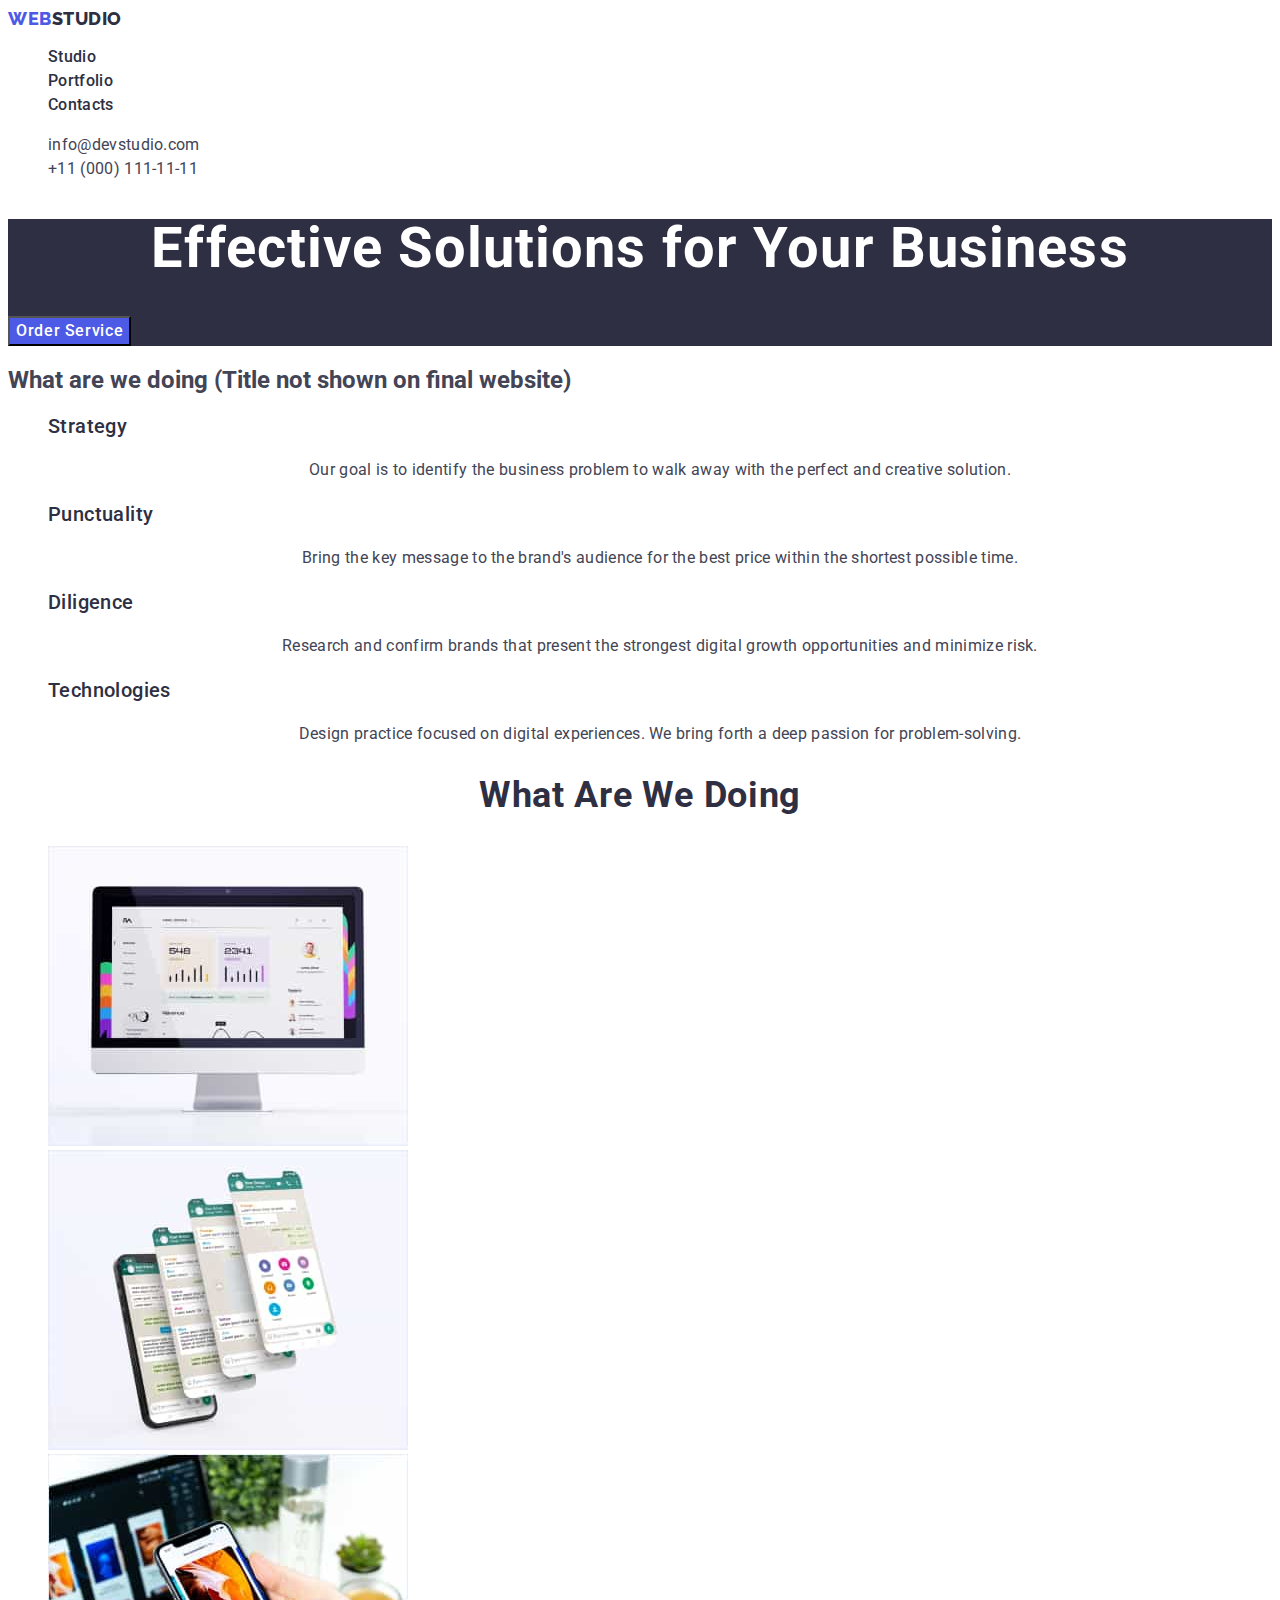
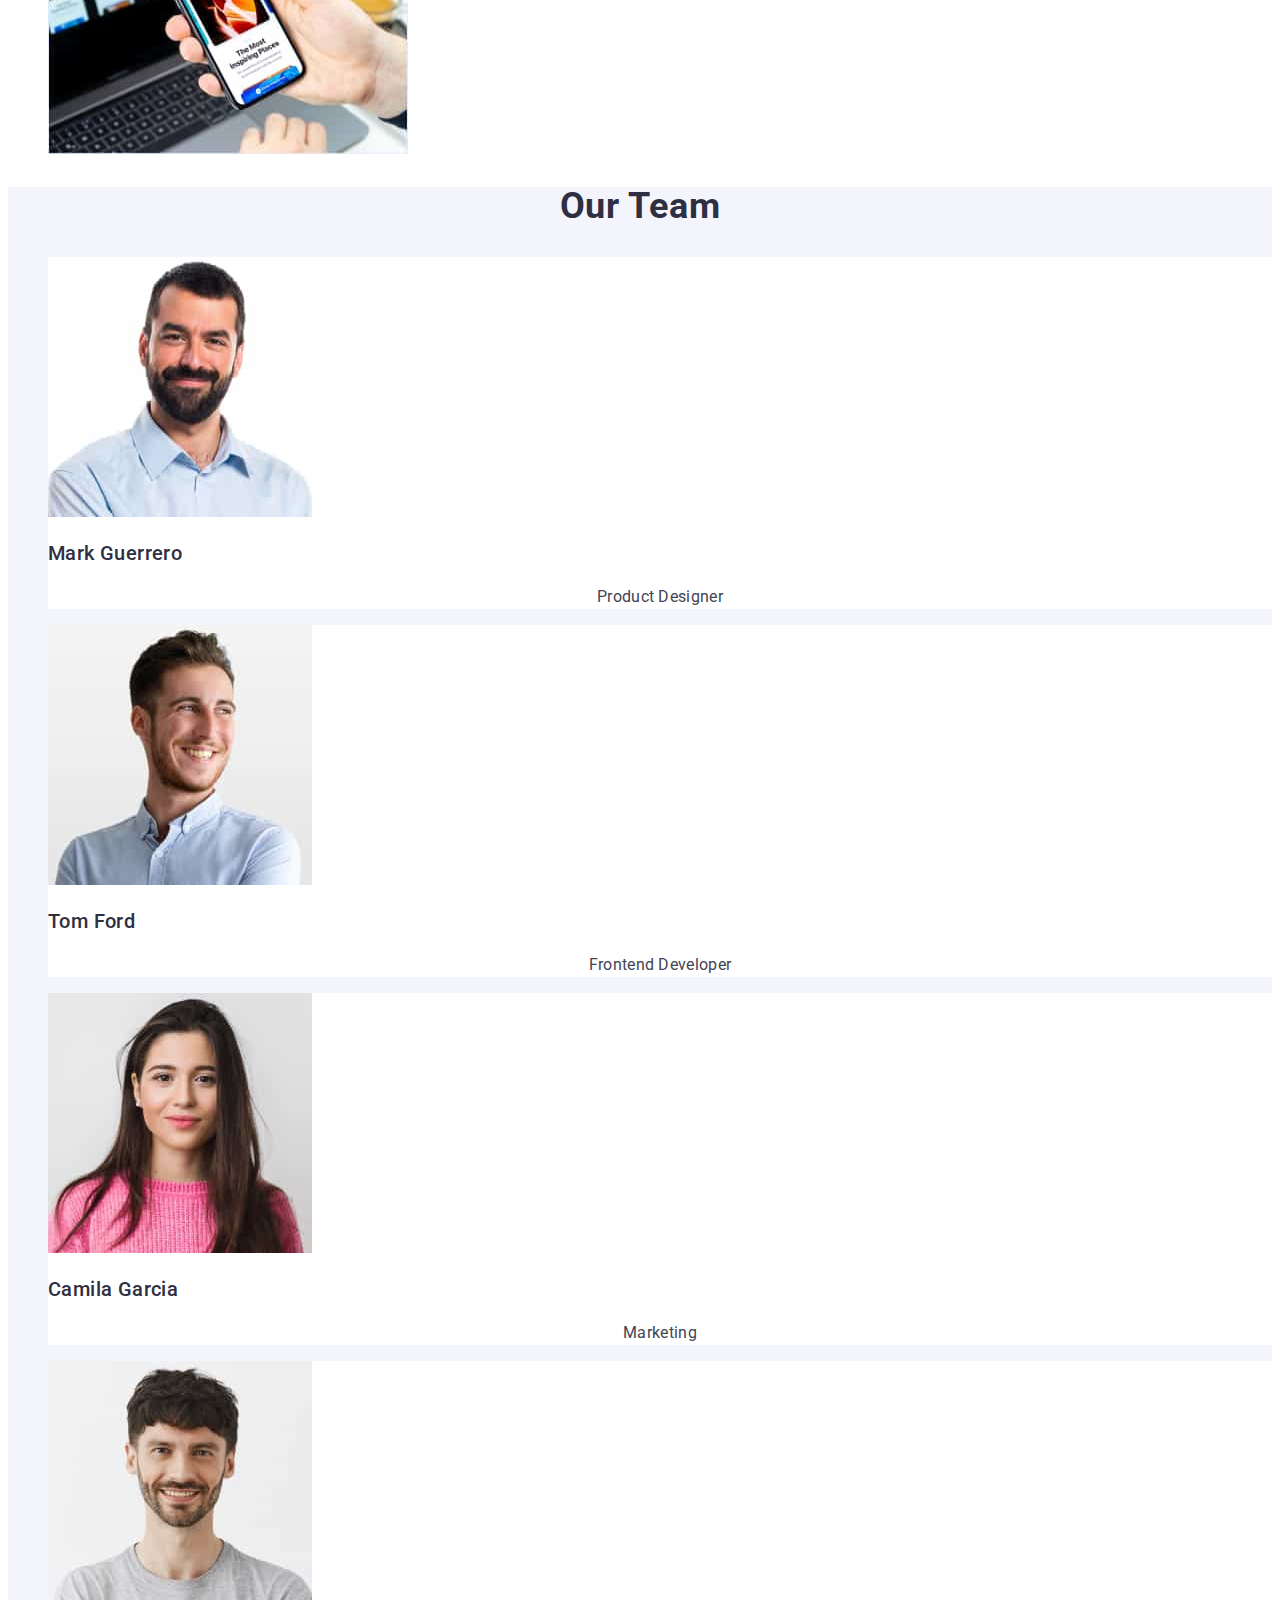
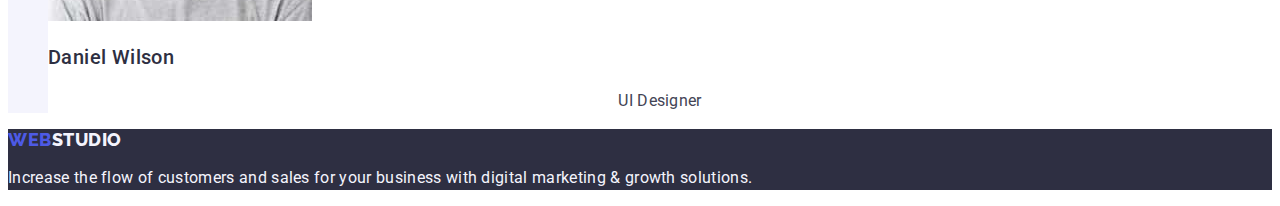
<file: index.html>
<!DOCTYPE html>
<html lang="en">
  <head>
    <meta charset="UTF-8" />
    <meta name="viewport" content="width=device-width, initial-scale=1.0" />

    <link rel="preconnect" href="https://fonts.googleapis.com" />
    <link rel="preconnect" href="https://fonts.gstatic.com" crossorigin />
    <link
      href="https://fonts.googleapis.com/css2?family=Raleway:wght@800&family=Roboto:wght@400;500&display=swap"
      rel="stylesheet"
    />
    <link rel="stylesheet" href="./css/styles.css" />
    <title>WebStudio</title>
  </head>

  <body>
    <!-- Header-->
    <header>
      <!-- Menu Nav-->
      <nav>
        <a href="" class="logo-first-colour link"
          >Web<span class="logo-second-colour-header">Studio</span>
        </a>
        <ul class="list">
          <li><a class="nav-header link" href="./index.html">Studio</a></li>
          <li>
            <a class="nav-header link" href="./portfolio.html">Portfolio</a>
          </li>
          <li><a class="nav-header link" href="">Contacts</a></li>
        </ul>
      </nav>
      <address class="address">
        <ul class="list">
          <li>
            <a class="contacts link" href="mailto:info@devstudio.com"
              >info@devstudio.com</a
            >
          </li>
          <li>
            <a class="contacts link" href="tel:+110001111111"
              >+11 (000) 111-11-11</a
            >
          </li>
        </ul>
      </address>
    </header>

    <!--Main-->
    <main>
      <!-- Section 1. Blue screen-->
      <section class="hero-section">
        <h1 class="hero-title">Effective Solutions for Your Business</h1>
        <button type="button" class="hero-button pointer">Order Service</button>
      </section>

      <!-- Section 2. Our strenghts-->
      <section>
        <h2>What are we doing (Title not shown on final website)</h2>
        <ul class="list">
          <li>
            <h3 class="images-title-index">Strategy</h3>
            <p class="images-text-index">
              Our goal is to identify the business problem to walk away with the
              perfect and creative solution.
            </p>
          </li>
          <li>
            <h3 class="images-title-index">Punctuality</h3>
            <p class="images-text-index">
              Bring the key message to the brand's audience for the best price
              within the shortest possible time.
            </p>
          </li>
          <li>
            <h3 class="images-title-index">Diligence</h3>
            <p class="images-text-index">
              Research and confirm brands that present the strongest digital
              growth opportunities and minimize risk.
            </p>
          </li>
          <li>
            <h3 class="images-title-index">Technologies</h3>
            <p class="images-text-index">
              Design practice focused on digital experiences. We bring forth a
              deep passion for problem-solving.
            </p>
          </li>
        </ul>
      </section>

      <!--Section 3. What are we doing -->
      <section>
        <h2 class="section-titles-index">What are we doing</h2>
        <ul class="list">
          <li>
            <img src="./images/monitor.jpg" width="360" alt="Monitor" />
          </li>
          <li>
            <img
              src="./images/phone-screens.jpg"
              width="360"
              alt="Phone screens"
            />
          </li>
          <li>
            <img
              src="./images/phone-in-hand.jpg"
              width="360"
              alt="Computer & Phone in hand"
            />
          </li>
        </ul>
      </section>

      <!-- Section 4. Our Team-->
      <section class="section-four-background" id="Contacts">
        <h2 class="section-titles-index">Our Team</h2>
        <ul class="list">
          <li class="tempd">
            <img src="./images/mark-guerrero.jpg" alt="Mark Guerrero foto" />
            <h3 class="images-title-index">Mark Guerrero</h3>
            <p class="images-text-index">Product Designer</p>
          </li>
          <li class="tempd">
            <img src="./images/tom-ford.jpg" alt="Tom Ford foto" />
            <h3 class="images-title-index">Tom Ford</h3>
            <p class="images-text-index">Frontend Developer</p>
          </li>
          <li class="tempd">
            <img src="./images/camila-garcia.jpg" alt="Camila Garcia fotoo" />
            <h3 class="images-title-index">Camila Garcia</h3>
            <p class="images-text-index">Marketing</p>
          </li>
          <li class="tempd">
            <img src="./images/daniel-wilson.jpg" alt="Daniel Wilson foto" />
            <h3 class="images-title-index">Daniel Wilson</h3>
            <p class="images-text-index">UI Designer</p>
          </li>
        </ul>
      </section>
    </main>
    <!--Footer-->
    <footer class="hero-section">
      <a class="logo-first-colour link" href="./index.html"
        >Web<span class="logo-second-colour-footer">Studio</span></a
      >
      <p class="footer-text">
        Increase the flow of customers and sales for your business with digital
        marketing & growth solutions.
      </p>
    </footer>
  </body>
</html>
</file>
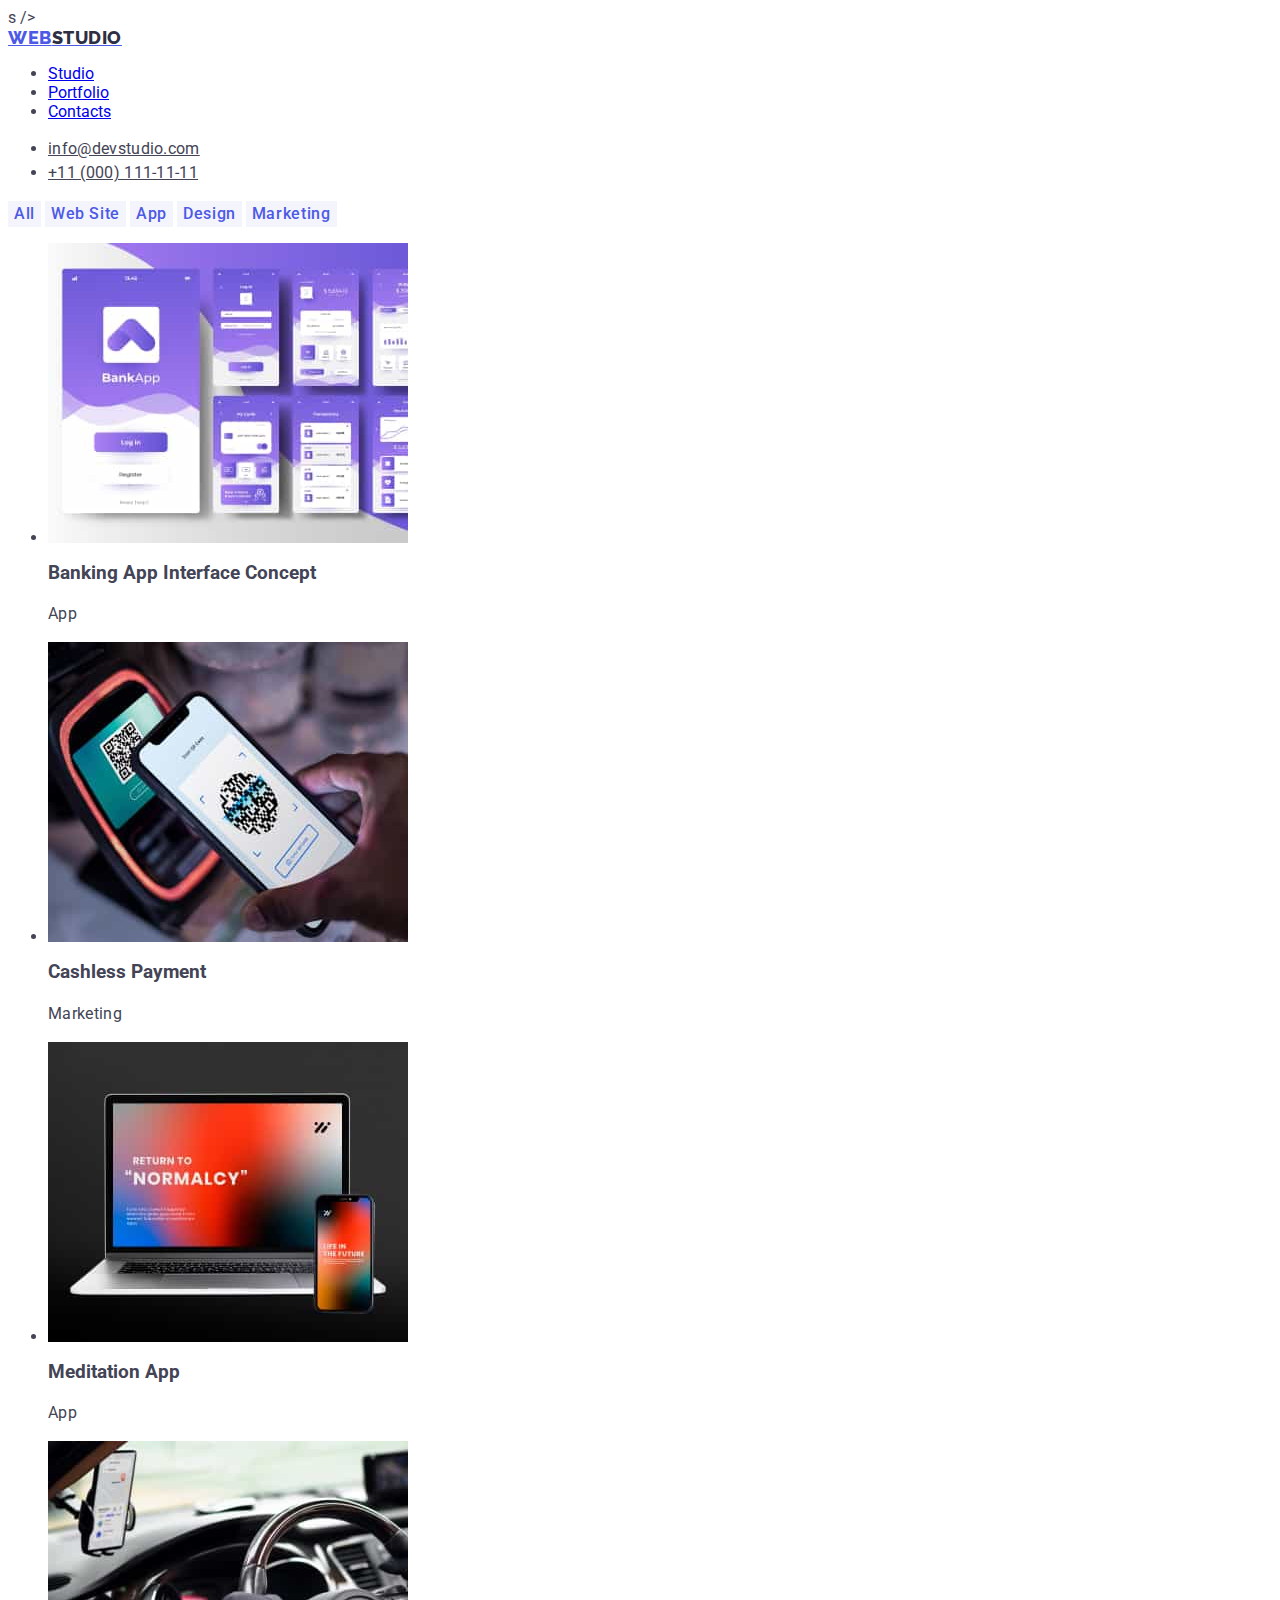
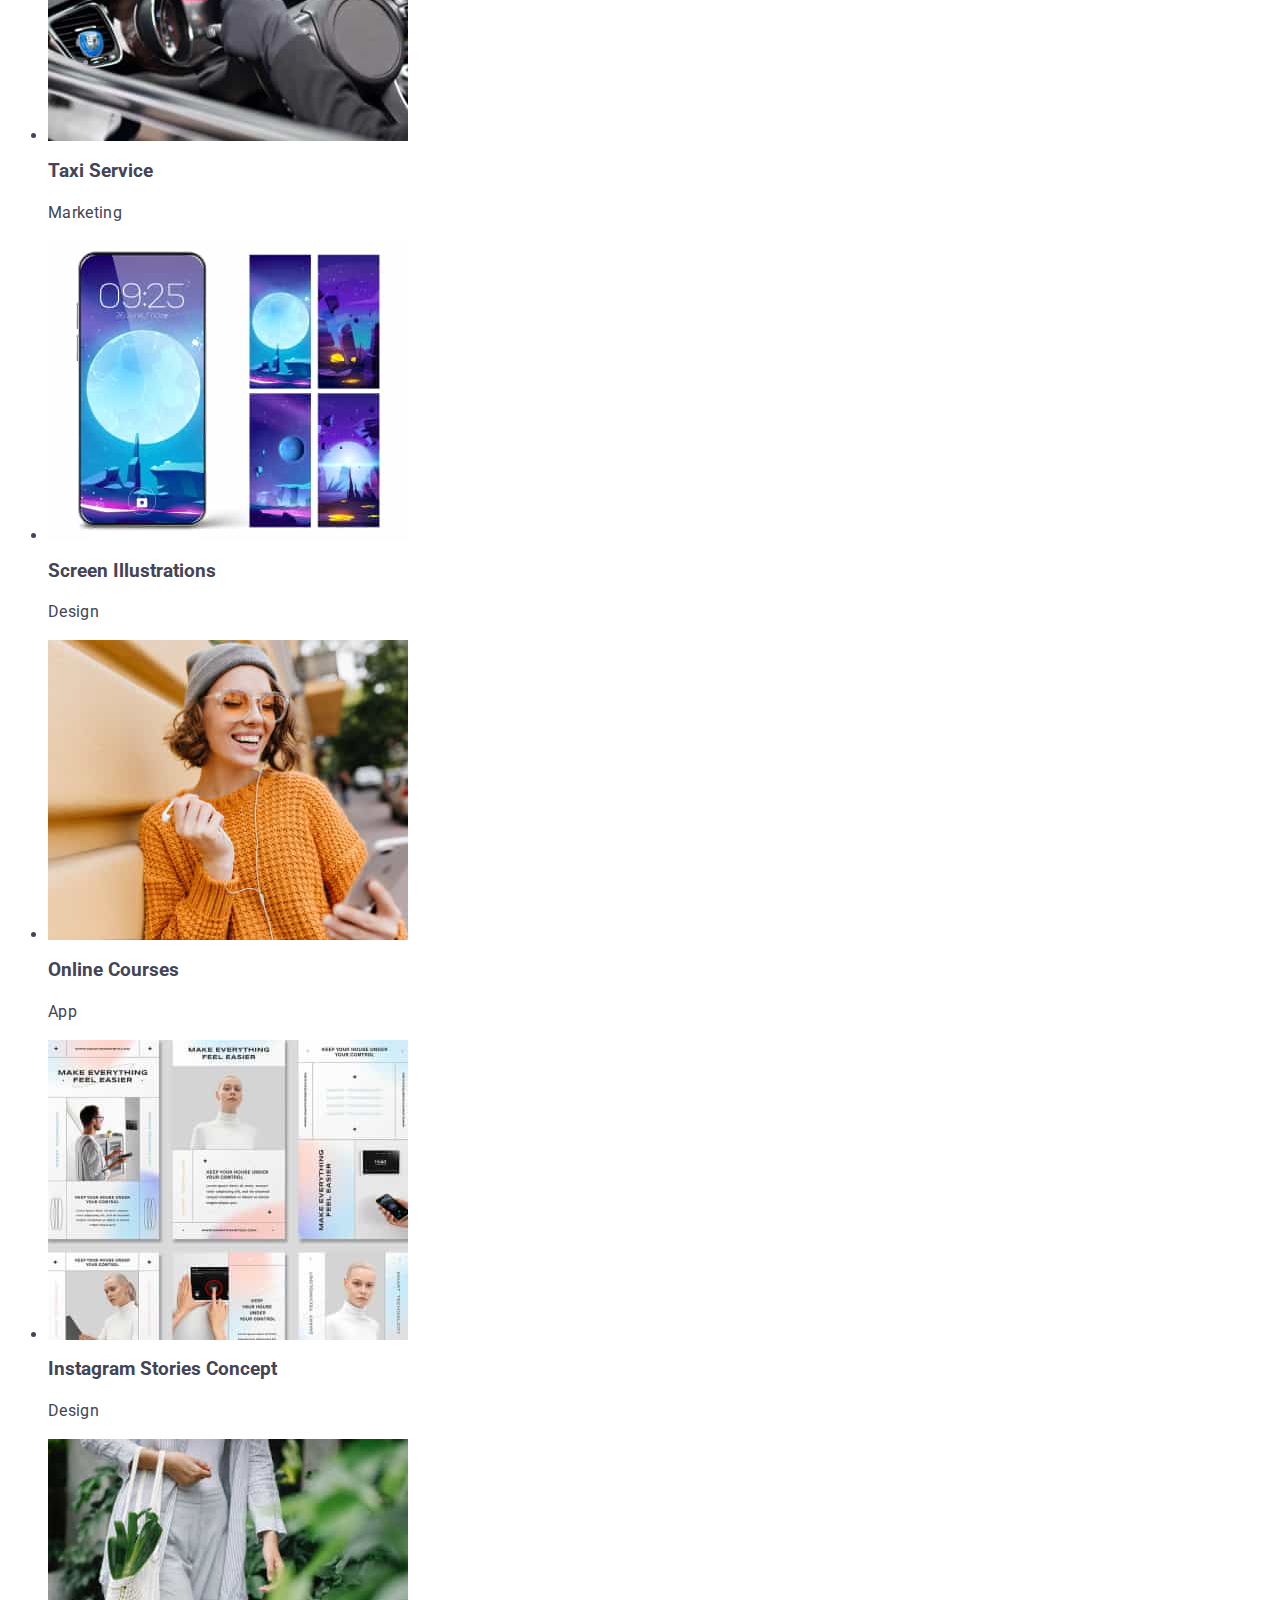
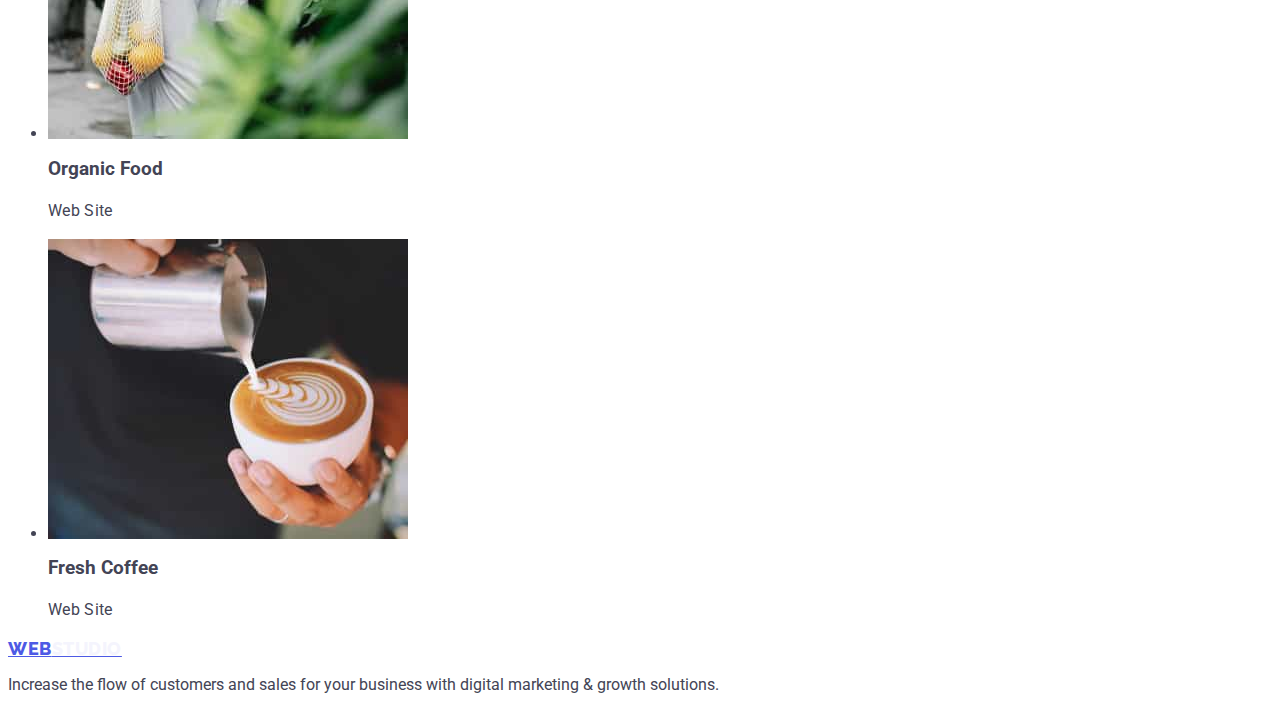
<file: Portfolio.html>
s<!DOCTYPE html>
<html lang="en">
  <head>
    <meta charset="UTF-8" />
    <meta name="viewport" content="width=device-width, initial-scale=1.0" />
    <title>Document</title>
    <link rel="preconnect" href="https://fonts.googleapis.com" />
    <link rel="preconnect" href="https://fonts.gstatic.com" crossorigin />
    <link
      href="https://fonts.googleapis.com/css2?family=Raleway:wght@800&family=Roboto:wght@400;500&display=swap"
      rel="stylesheet"
    />
    />

    <link rel="stylesheet" href="./css/style.css" />
  </head>
  <body>
    <!-- Header-->
    <header>
      <!-- Menu Nav-->
      <nav>
        <a class="logo-first-colour" href="./index.html">
          Web<span class="logo-second-colour-header">Studio</span></a
        >
        <ul>
          <li><a class="nav-portfolio" href="./Studio">Studio</a></li>
          <li><a class="nav-portfolio" href="./Portfolio">Portfolio</a></li>
          <li><a class="nav-portfolio" href="./Contacts">Contacts</a></li>
        </ul>
      </nav>
      <address>
        <ul>
          <li>
            <a class="contacts" href="mailto:info@devstudio.com"
              >info@devstudio.com</a
            >
          </li>
          <li>
            <a class="contacts" href="tel:+110001111111">+11 (000) 111-11-11</a>
          </li>
        </ul>
      </address>
    </header>

    <!-- Main-->
    <main>
      <!-- Nav Menu-->
      <nav>
        <button class="buttons-nav buttons-text">All</button>
        <button class="buttons-nav buttons-text">Web Site</button>
        <button class="buttons-nav buttons-text">App</button>
        <button class="buttons-nav buttons-text">Design</button>
        <button class="buttons-nav buttons-text">Marketing</button>
      </nav>
      <!-- 1st Row of pictures on page-->
      <ul>
        <li>
          <img
            class="images-portfolio"
            src="./images/banking-app-interface-concept.jpg"
            alt="Banking App Interface Concep"
          />
          <h3 class="images-title">Banking App Interface Concept</h3>
          <p class="images-text">App</p>
        </li>

        <li>
          <img
            class="images-portfolio"
            src="./images/cashless-payment.jpg"
            alt="Cashless Payment"
          />
          <h3 class="images-title">Cashless Payment</h3>
          <p class="images-text">Marketing</p>
        </li>

        <li>
          <img
            class="images-portfolio"
            src="./images/meditaion-app.jpg"
            alt="Meditation App"
          />
          <h3 class="images-title">Meditation App</h3>
          <p class="images-text">App</p>
        </li>
      </ul>

      <!-- 2nd Row of pictures on page-->
      <ul>
        <li>
          <img
            class="images-portfolio"
            src="./images/taxi-service.jpg"
            alt="Taxi Service"
          />
          <h3 class="images-title">Taxi Service</h3>
          <p class="images-text">Marketing</p>
        </li>

        <li>
          <img
            class="images-portfolio"
            src="./images/screen-illustrations.jpg"
            alt="Screen Illustrations"
          />
          <h3 class="images-title">Screen Illustrations</h3>
          <p class="images-text">Design</p>
        </li>

        <li>
          <img
            class="images-portfolio"
            src="./images/online-courses.jpg"
            alt="Online Courses"
          />
          <h3 class="images-title">Online Courses</h3>
          <p class="images-text">App</p>
        </li>
      </ul>

      <!-- 3rd Row of pictures on page-->
      <ul>
        <li>
          <img
            class="images-portfolio"
            src="./images/instagram-stories-concept.jpg"
            alt="Instagram Stories Concept"
          />
          <h3 class="images-title">Instagram Stories Concept</h3>
          <p class="images-text">Design</p>
        </li>

        <li>
          <img
            class="images-portfolio"
            src="./images/organic-food.jpg"
            alt="Organic Food"
          />
          <h3 class="images-title">Organic Food</h3>
          <p class="images-text">Web Site</p>
        </li>

        <li>
          <img
            class="images-portfolio"
            src="./images/fresh-coffee.jpg"
            alt="Fresh Coffee"
          />
          <h3 class="images-title">Fresh Coffee</h3>
          <p class="images-text">Web Site</p>
        </li>
      </ul>
    </main>

    <!--Footer-->
    <footer>
      <a class="logo-first-colour" href="./index.html"
        >Web<span class="logo-second-colour-footer">Studio</span>
      </a>
      <p class="header-text">
        Increase the flow of customers and sales for your business with digital
        marketing & growth solutions.
      </p>
    </footer>
  </body>
</html>
</file>
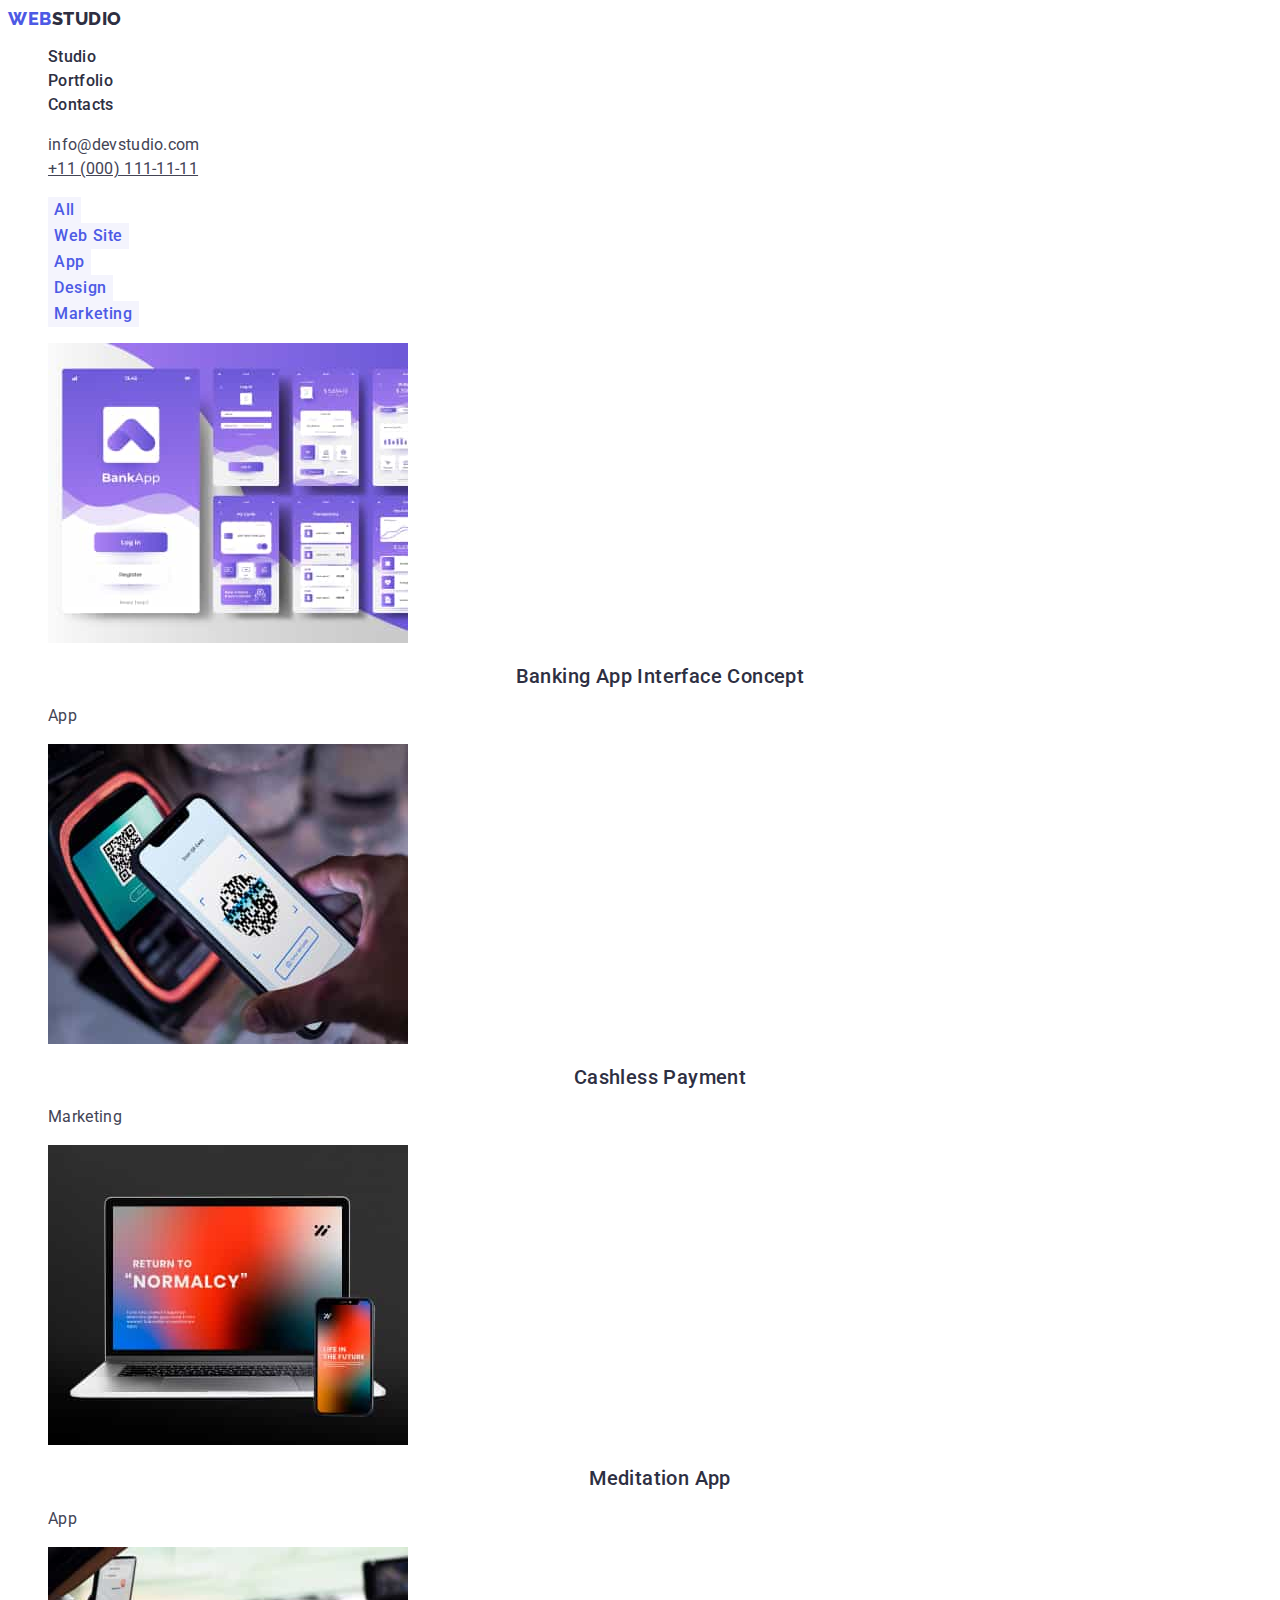
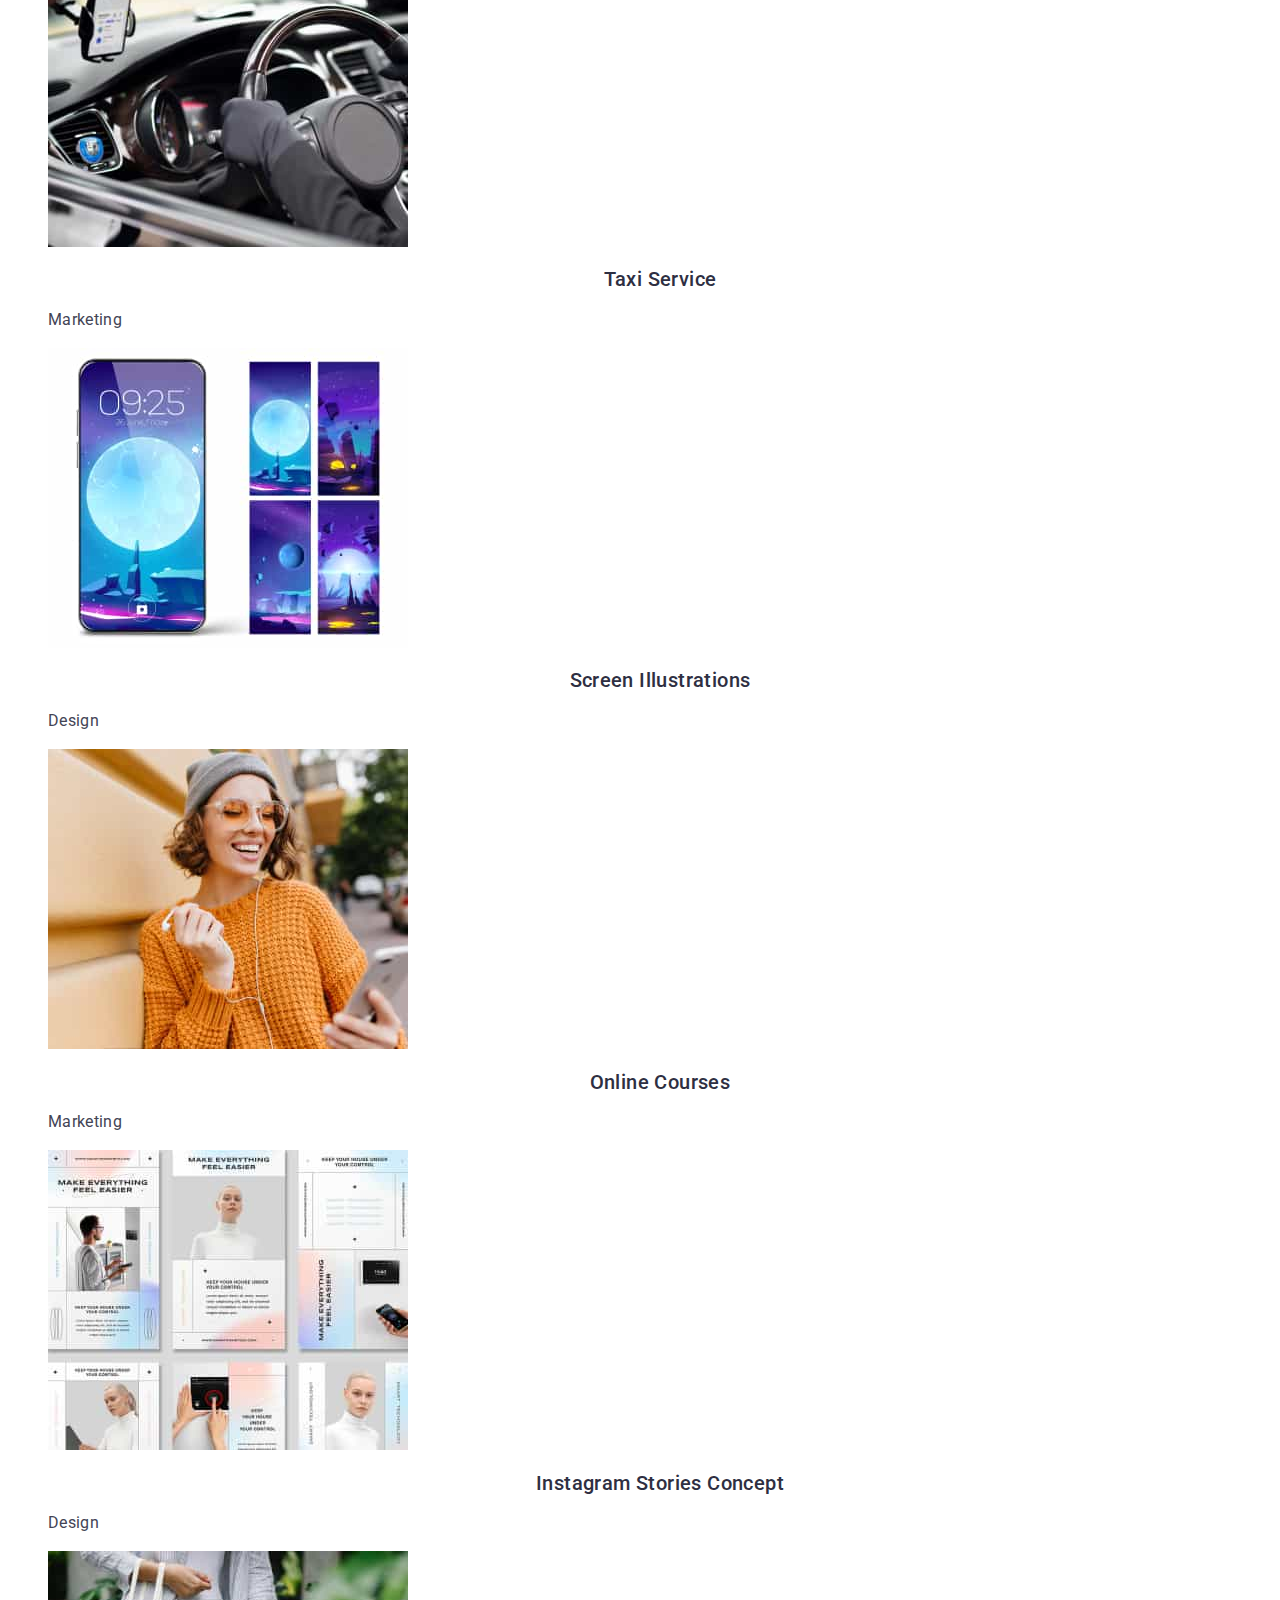
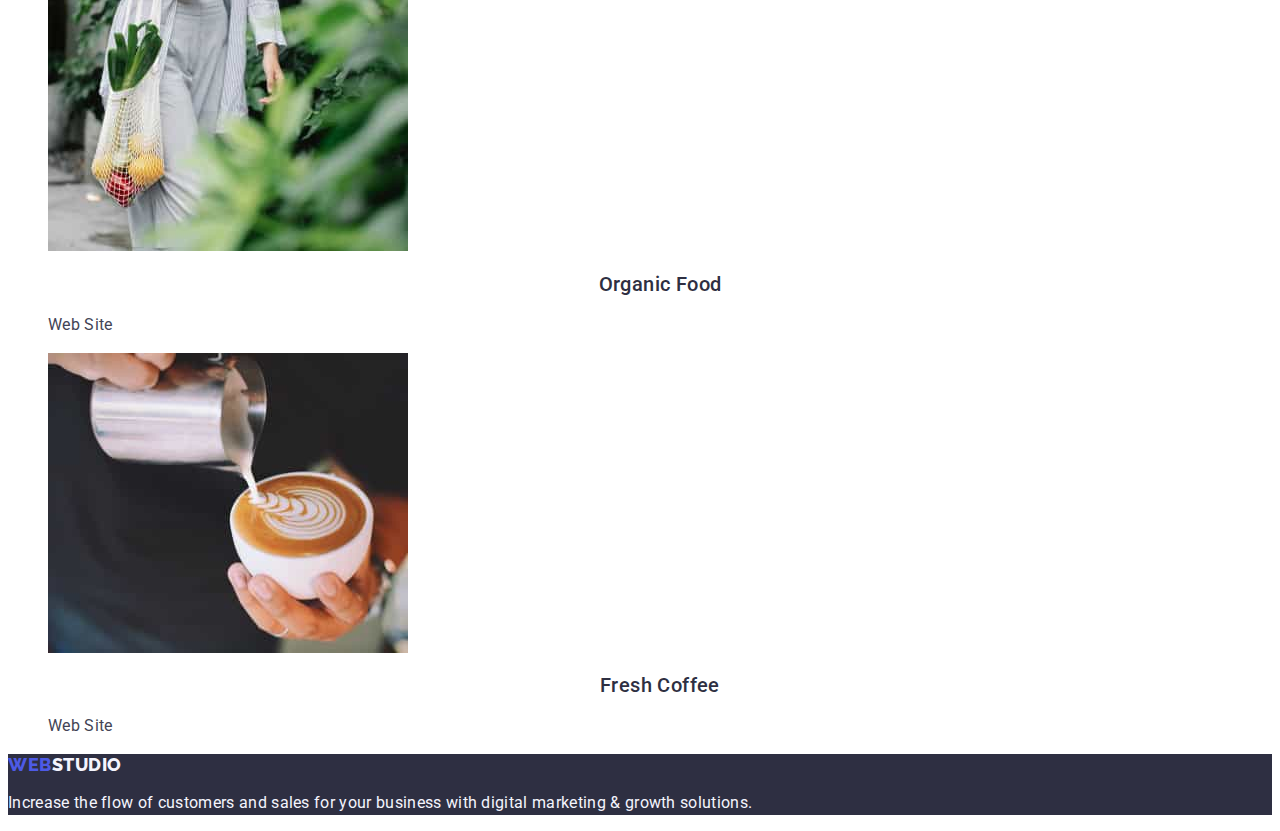
<file: portfolio.html>
<!DOCTYPE html>
<html lang="en">
  <head>
    <meta charset="UTF-8" />
    <meta name="viewport" content="width=device-width, initial-scale=1.0" />

    <link rel="preconnect" href="https://fonts.googleapis.com" />
    <link rel="preconnect" href="https://fonts.gstatic.com" crossorigin />
    <link
      href="https://fonts.googleapis.com/css2?family=Raleway:wght@800&family=Roboto:wght@400;500&display=swap"
      rel="stylesheet"
    />
    <link rel="stylesheet" href="./css/styles.css" />
    <title>Portfolio</title>
  </head>

  <body>
    <!-- Header-->
    <header>
      <!-- Menu Nav-->
      <nav>
        <a class="logo-first-colour link">
          Web<span class="logo-second-colour-header">Studio</span></a
        >
        <ul class="list">
          <li><a class="nav-header link" href="./index.html">Studio</a></li>
          <li>
            <a class="nav-header link" href="./portfolio.html">Portfolio</a>
          </li>
          <li><a class="nav-header link" href="">Contacts</a></li>
        </ul>
      </nav>
      <address class="address">
        <ul class="list">
          <li>
            <a class="contacts link" href="mailto:info@devstudio.com"
              >info@devstudio.com</a
            >
          </li>
          <li>
            <a class="contacts" href="tel:+110001111111">+11 (000) 111-11-11</a>
          </li>
        </ul>
      </address>
    </header>

    <!-- Main-->
    <main>
      <section>
        <h1 hidden>What we do</h1>
        <!-- Buttons Menu-->
        <ul class="list">
          <li>
            <button type="button" class="buttons-nav buttons-text pointer">
              All
            </button>
          </li>
          <li>
            <button type="button" class="buttons-nav buttons-text pointer">
              Web Site
            </button>
          </li>
          <li>
            <button type="button" class="buttons-nav buttons-text pointer">
              App
            </button>
          </li>
          <li>
            <button type="button" class="buttons-nav buttons-text pointer">
              Design
            </button>
          </li>
          <li>
            <button type="button" class="buttons-nav buttons-text pointer">
              Marketing
            </button>
          </li>
        </ul>

        <!-- 1st Row of pictures on page-->
        <ul class="list">
          <li>
            <a class="link" href="">
              <img
                width="360"
                src="./images/banking-app-interface-concept.jpg"
                alt="Banking App Interface Concep"
              />
              <h2 class="images-title-portfolio">
                Banking App Interface Concept
              </h2>
              <p class="images-text">App</p>
            </a>
          </li>

          <li>
            <a class="link" href="">
              <img
                width="360"
                src="./images/cashless-payment.jpg"
                alt="Cashless Payment"
              />
              <h2 class="images-title-portfolio">Cashless Payment</h2>
              <p class="images-text">Marketing</p>
            </a>
          </li>

          <li>
            <a class="link" href="">
              <img
                width="360"
                src="./images/meditaion-app.jpg"
                alt="Meditation App"
              />
              <h2 class="images-title-portfolio">Meditation App</h2>
              <p class="images-text">App</p>
            </a>
          </li>

          <!-- 2nd Row of pictures on page-->

          <li>
            <a class="link" href="">
              <img
                width="360"
                src="./images/taxi-service.jpg"
                alt="Taxi Service"
              />
              <h2 class="images-title-portfolio">Taxi Service</h2>
              <p class="images-text">Marketing</p>
            </a>
          </li>

          <li>
            <a class="link" href="">
              <img
                width="360"
                src="./images/screen-illustrations.jpg"
                alt="Screen Illustrations"
              />
              <h2 class="images-title-portfolio">Screen Illustrations</h2>
              <p class="images-text">Design</p>
            </a>
          </li>

          <li>
            <a class="link" href="">
              <img
                width="360"
                src="./images/online-courses.jpg"
                alt="Online Courses"
              />
              <h2 class="images-title-portfolio">Online Courses</h2>
              <p class="images-text">Marketing</p>
            </a>
          </li>

          <!-- 3rd Row of pictures on page-->
          <li>
            <a class="link" href="">
              <img
                width="360"
                src="./images/instagram-stories-concept.jpg"
                alt="Instagram Stories Concept"
              />
              <h2 class="images-title-portfolio">Instagram Stories Concept</h2>
              <p class="images-text">Design</p>
            </a>
          </li>

          <li>
            <a class="link" href="">
              <img
                width="360"
                src="./images/organic-food.jpg"
                alt="Organic Food"
              />
              <h2 class="images-title-portfolio">Organic Food</h2>
              <p class="images-text">Web Site</p>
            </a>
          </li>

          <li>
            <a class="link" href="">
              <img
                width="360"
                src="./images/fresh-coffee.jpg"
                alt="Fresh Coffee"
              />
              <h2 class="images-title-portfolio">Fresh Coffee</h2>
              <p class="images-text">Web Site</p>
            </a>
          </li>
        </ul>
      </section>
    </main>

    <!--Footer Portfolio-->
    <footer class="hero-section">
      <a class="logo-first-colour link" href="./index.html"
        >Web<span class="logo-second-colour-footer">Studio</span>
      </a>
      <p class="footer-text">
        Increase the flow of customers and sales for your business with digital
        marketing & growth solutions.
      </p>
    </footer>
  </body>
</html>
</file>
<file: css/styles.css>
:root {
  --logo-blue-color: #4d5ae5;
  --logo-buttons-sectionfour-index-background-color: #f4f4fd;
  --text-site-colour: #2e2f42;
  --logo-titles-color: #2e2f42;
  --background-page-color: #ffffff;
  --address-text-color: #434455;
}

/*Setting up the font for the entire page */
body {
  font-family: "Roboto", sans-serif;
  color: var(--address-text-color);
  background-color: var(--background-page-color);
}

/* CLASSES*/
/*Settings for Header */

.list {
  list-style: none;
}

.link {
  text-decoration: none;
}

.link:hover {
  color: #404bbf;
}
.link:focus {
  color: #404bbf;
}

.address {
  font-style: normal;
}

.hero-section {
  background-color: var(--logo-titles-color);
}

.hero-title {
  font-size: 56px;
  line-height: 1.07;
  text-align: center;
  letter-spacing: 1.12px;
  color: var(--background-page-color);
}

.hero-button {
  background-color: var(--logo-blue-color);
  font-weight: 500;
  font-size: 16px;
  line-height: 1.5;
  letter-spacing: 0.04em;
  color: var(--background-page-color);
  font-family: "Roboto", sans-serif;
}

.hero-button:hover,
.hero-button:focus {
  background-color: #404bbf;
}

/*.logo-first-color -> FOLOSIT*/
.logo-first-colour {
  font-weight: 800;
  font-size: 18px;
  line-height: 1.17;
  letter-spacing: 0.54px;
  color: var(--logo-blue-color);
  font-family: "Raleway", sans-serif;
  text-transform: uppercase;
}

.logo-second-colour-header {
  color: var(--logo-titles-color);
  font-size: 18px;
  font-style: "Raleway", sans-serif;
  line-height: 1.17;
  letter-spacing: 0.54px;
  text-transform: uppercase;
  font-weight: 800px;
  font-family: "Raleway", sans-serif;
}

.logo-second-colour-footer {
  color: var(--logo-buttons-sectionfour-index-background-color);
  font-size: 18px;
  font-style: "Raleway", sans-serif;
  line-height: 1.17;
  letter-spacing: 0.54px;
  text-transform: uppercase;
  font-weight: 800px;
}

/*Classes common to ALL the pages*/

.images-text {
  color: var(--address-text-color);
  font-size: 16px;
  font-style: normal;
  font-weight: 400;
  line-height: 1.5;
  letter-spacing: 0.32px;
}

.nav-header {
  font-weight: 500;
  font-size: 16px;
  line-height: 1.5;
  letter-spacing: 0.32px;
  color: var(--logo-titles-color);
  text-decoration: none;
}

.nav-header:hover {
  color: #404bbf;
}
.nav-header:focus {
  color: #404bbf;
}

/* Classes for Body */

.contacts {
  color: var(--address-text-color);
  font-size: 16px;
  font-style: normal;
  line-height: 1.5;
  letter-spacing: 0.32px;
}

.buttons-nav:hover {
  background-color: #404bbf;
  border: none;
  color: #ffffffff;
}

.buttons-nav:focus {
  background-color: #404bbf;
  border: none;
  color: #ffffffff;
}
.pointer {
  cursor: pointer;
}

.buttons-text {
  color: var(--logo-blue-color);
  border: none;
  font-weight: 500;
  font-size: 16px;
  line-height: 1.5;
  letter-spacing: 0.64px;
  font-family: "Roboto", sans-serif;
  background-color: var(--logo-buttons-sectionfour-index-background-color);
}

/* Classes for INDEX page*/
.section-four-background {
  background-color: var(--logo-buttons-sectionfour-index-background-color);
}

.tempd {
  background-color: #ffffffff;
}
.images-title-index {
  font-weight: 500;
  font-size: 20px;
  line-height: 1.2;
  letter-spacing: 0.4px;
  color: var(--logo-titles-color);
  font-style: normal;
  background-color: #ffffffff;
}

.images-text-index {
  text-align: center;
  font-size: 16px;
  font-style: normal;
  font-weight: 400;
  line-height: 1.5;
  letter-spacing: 0.32px;
  color: var(--address-text-color);
}

.section-titles-index {
  font-size: 36px;
  line-height: 1.11;
  text-align: center;
  letter-spacing: 0.72px;
  text-transform: capitalize;
  color: var(--logo-titles-color);
}

/* Classes for PORTFOLIO Page */

.images-title-portfolio {
  font-weight: 500;
  font-size: 20px;
  line-height: 1.2;
  letter-spacing: 0.4px;
  color: var(--logo-titles-color);
  text-align: center;
  font-style: normal;
}

.footer-text {
  color: #f4f4fd;
  font-size: 16px;
  font-style: normal;
  font-weight: 400;
  line-height: 1.5;
  letter-spacing: 0.32px;
}
</file>
<file: css/style.css>
:root {
  --logo-blue-color: #4d5ae5;
  --logo-buttons-sectionfour-index-background-color: #f4f4fd;
  --text-site-colour: #2e2f42;
  --logo-titles-color: #2e2f42;
  --background-page-color: #fff;
  --address-text-color: #434455;
}

/*Setting up the font for the entire page */
body {
  font-family: "Roboto", sans-serif;
  color: var(--address-text-color);
  background-color: var(--background-page-color);
}

/* CLASSES*/
/*Settings for Header */

.list {
  list-style: none;
}

.link {
  text-decoration: none;
}

.link:hover {
  color: #404bbf;
}
.link:focus {
  color: #404bbf;
}

.address {
  font-style: normal;
}

.hero-section {
  background-color: var(--logo-titles-color);
}

.hero-title {
  font-size: 56px;
  line-height: 1.07;
  text-align: center;
  letter-spacing: 1.12px;
  color: var(--background-page-color);
}

.hero-button {
  background-color: var(--logo-blue-color);
  font-weight: 500;
  font-size: 16px;
  line-height: 1.5;
  letter-spacing: 0.04em;
  color: var(--background-page-color);
  font-family: "Roboto", sans-serif;
}

.hero-button:hover,
.hero-button:focus {
  background-color: #404bbf;
}

/*.logo-first-color -> FOLOSIT*/
.logo-first-colour {
  font-weight: 800;
  font-size: 18px;
  line-height: 1.17;
  letter-spacing: 0.54px;
  color: var(--logo-blue-color);
  font-family: "Raleway", sans-serif;
  text-transform: uppercase;
}

.logo-second-colour-header {
  color: var(--logo-titles-color);
  font-size: 18px;
  font-style: "Raleway", sans-serif;
  line-height: 1.17;
  letter-spacing: 0.54px;
  text-transform: uppercase;
  font-weight: 800px;
  font-family: "Raleway", sans-serif;
}

.logo-second-colour-footer {
  color: var(--logo-buttons-sectionfour-index-background-color);
  font-size: 18px;
  font-style: "Raleway", sans-serif;
  line-height: 1.17;
  letter-spacing: 0.54px;
  text-transform: uppercase;
  font-weight: 800px;
}

/*Classes common to ALL the pages*/

.images-text {
  color: var(--address-text-color);
  font-size: 16px;
  font-style: normal;
  font-weight: 400;
  line-height: 1.5;
  letter-spacing: 0.32px;
}

.nav-header {
  font-weight: 500;
  font-size: 16px;
  line-height: 1.5;
  letter-spacing: 0.32px;
  color: var(--logo-titles-color);
  text-decoration: none;
}

.nav-header:hover {
  color: #404bbf;
}
.nav-header:focus {
  color: #404bbf;
}

/* Classes for Body */

.contacts {
  color: var(--address-text-color);
  font-size: 16px;
  font-style: normal;
  line-height: 1.5;
  letter-spacing: 0.32px;
}

.buttons-nav:hover {
  background-color: #404bbf;
  border: none;
  color: #ffffffff;
}

.buttons-nav:focus {
  background-color: #404bbf;
  border: none;
  color: #ffffffff;
}
.pointer {
  cursor: pointer;
}

.buttons-text {
  color: var(--logo-blue-color);
  border: none;
  font-weight: 500;
  font-size: 16px;
  line-height: 1.5;
  letter-spacing: 0.64px;
  font-family: "Roboto", sans-serif;
  background-color: var(--logo-buttons-sectionfour-index-background-color);
}

/* Classes for INDEX page*/
.section-four-background {
  background-color: var(--logo-buttons-sectionfour-index-background-color);
}

.images-title-index {
  font-weight: 500;
  font-size: 20px;
  line-height: 1.2;
  letter-spacing: 0.4px;
  color: var(--logo-titles-color);
  font-style: normal;
  background-color: #ffffffff;
}

.images-text-index {
  text-align: center;
  font-size: 16px;
  font-style: normal;
  font-weight: 400;
  line-height: 1.5;
  letter-spacing: 0.32px;
  color: var(--address-text-color);
}

.section-titles-index {
  font-size: 36px;
  line-height: 1.11;
  text-align: center;
  letter-spacing: 0.72px;
  text-transform: capitalize;
  color: var(--logo-titles-color);
}

/* Classes for PORTFOLIO Page */

.images-title-portfolio {
  font-weight: 500;
  font-size: 20px;
  line-height: 1.2;
  letter-spacing: 0.4px;
  color: var(--logo-titles-color);
  text-align: center;
  font-style: normal;
}

.footer-text {
  color: #f4f4fd;
  font-size: 16px;
  font-style: normal;
  font-weight: 400;
  line-height: 1.5;
  letter-spacing: 0.32px;
}
</file>
